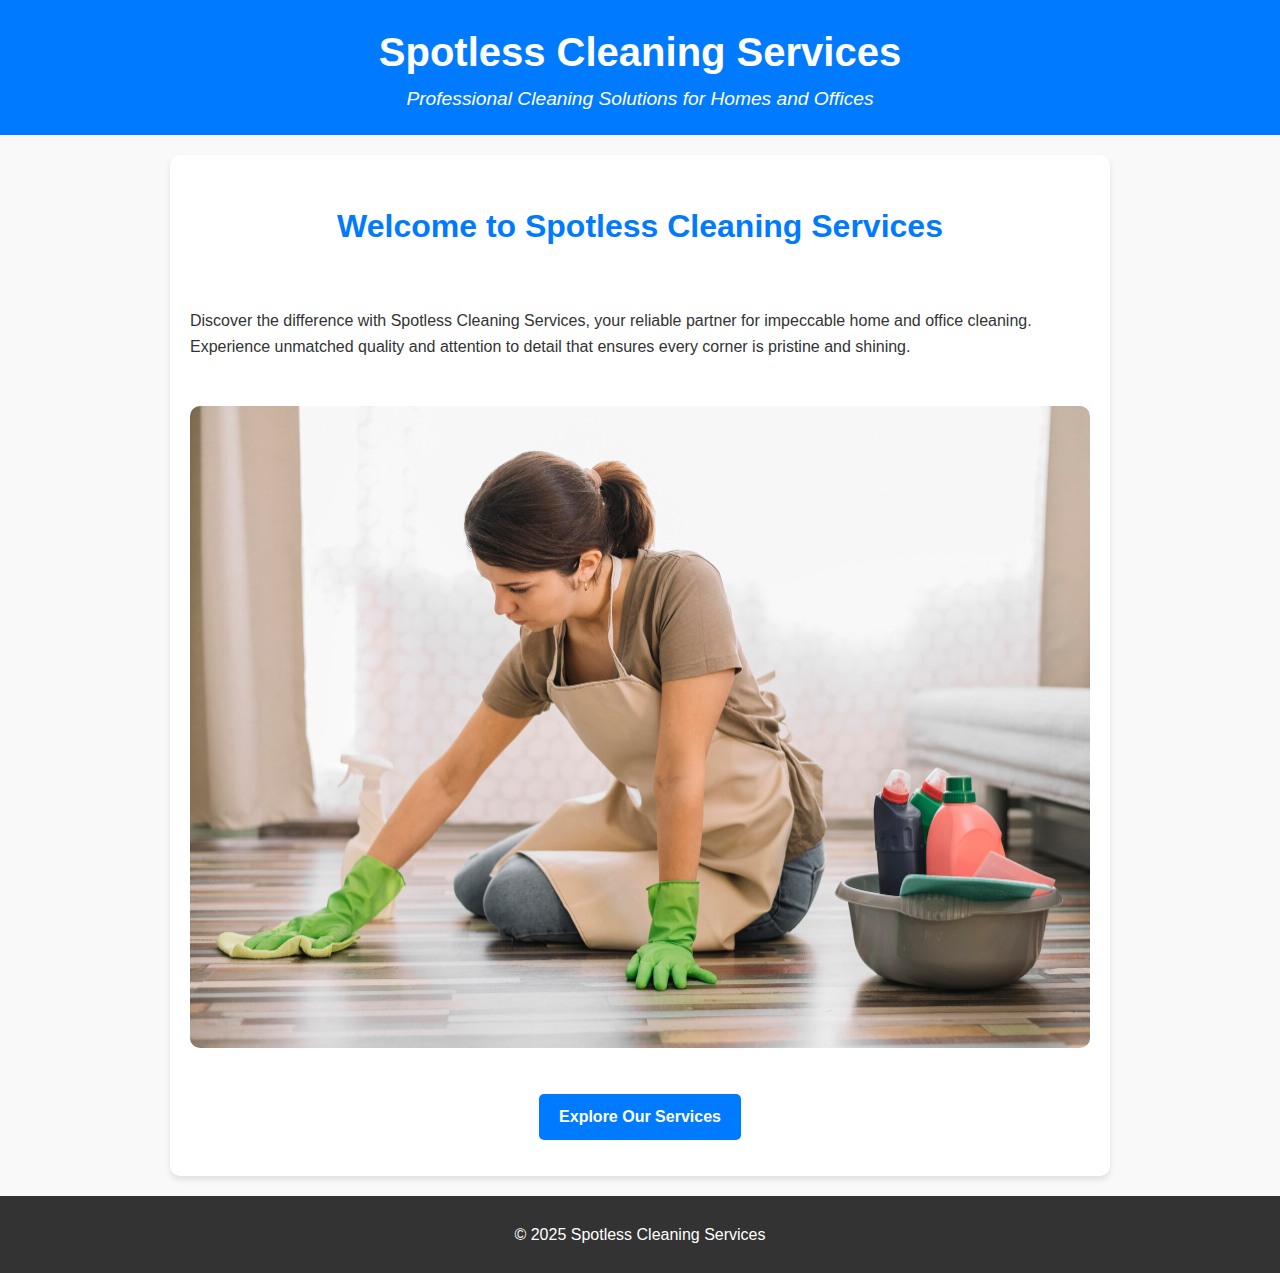
<file: index.html>
<!DOCTYPE html>
<html lang="en">
<head>
  <meta charset="UTF-8">
  <meta name="viewport" content="width=device-width, initial-scale=1.0">
  <title>Spotless Cleaning Services</title>
  <link rel="stylesheet" href="assets/styles.css">
</head>

<body>
    <header class="bg-primary text-white text-center p-3">
        <h1>Spotless Cleaning Services</h1>
        <p>Professional Cleaning Solutions for Homes and Offices</p>
      </header>
      <section class="container mt-4">
        <h2>Welcome to Spotless Cleaning Services</h2>
        <p>
          Discover the difference with Spotless Cleaning Services, your reliable partner for impeccable home and office cleaning. 
          Experience unmatched quality and attention to detail that ensures every corner is pristine and shining.
        </p>
        <img src="assets/images/homeimg.jpg" alt="Cleaning in Progress" class="img-fluid">
        <p class="mt-3">
          <a href="service.html" class="btn">Explore Our Services</a>
        </p>
      </section>
      <footer class="bg-dark text-white text-center p-3">
        <p>&copy; 2025 Spotless Cleaning Services</p>
      </footer>
</body>
</html>
</file>
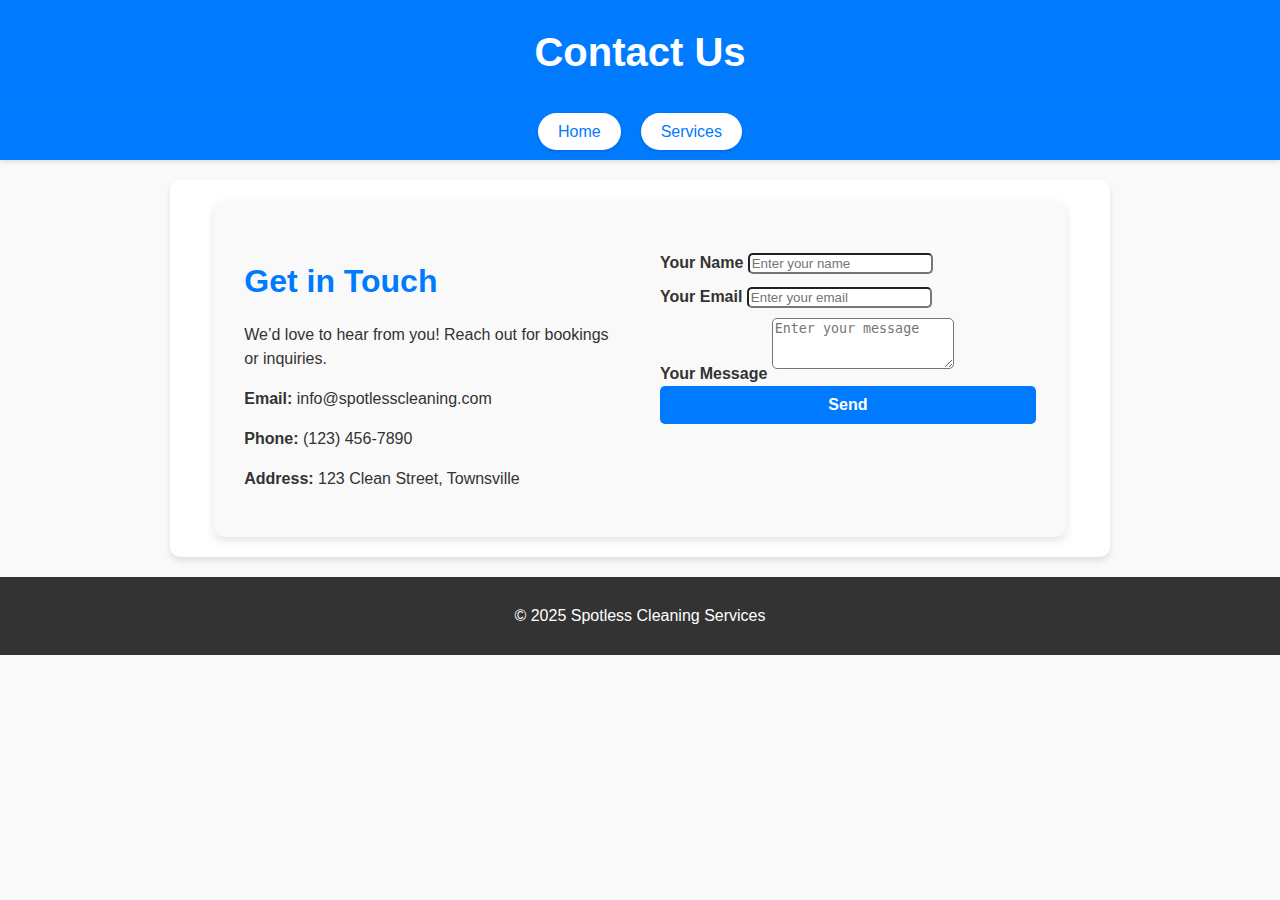
<file: contactus.html>
<!DOCTYPE html>
<html lang="en">
<head>
  <meta charset="UTF-8">
  <meta name="viewport" content="width=device-width, initial-scale=1.0">
  <title>Contact Us</title>
  <link rel="stylesheet" href="assets/styles.css">
</head>
<body>
    <header class="bg-primary text-white text-center p-3">
        <h1>Contact Us</h1>
      </header>
     <!-- Navigation Bar -->
  <nav class="navbar navbar-expand-lg navbar-dark bg-primary">
    <div class="container">
      
      <div class="collapse navbar-collapse" id="navbarNav">
        <ul class="navbar-nav ms-auto">
          <li class="nav-item">
            <a class="nav-link" href="index.html">Home</a>
          </li>
          <li class="nav-item">
            <a class="nav-link" href="service.html">Services</a>
          </li>
          
        </ul>
      </div>
    </div>
  </nav>
 
  <section class="container mt-3">
    <div class="contact-container">
      <div class="contact-details">
        <h2>Get in Touch</h2>
        <p>We’d love to hear from you! Reach out for bookings or inquiries.</p>
        <p><strong>Email:</strong> info@spotlesscleaning.com</p>
        <p><strong>Phone:</strong> (123) 456-7890</p>
        <p><strong>Address:</strong> 123 Clean Street, Townsville</p>
      </div>
      <div class="contact-form">
        <form>
          <div class="mb-3">
            <label for="name" class="form-label">Your Name</label>
            <input type="text" class="form-control" id="name" placeholder="Enter your name">
          </div>
          <div class="mb-3">
            <label for="email" class="form-label">Your Email</label>
            <input type="email" class="form-control" id="email" placeholder="Enter your email">
          </div>
          <div class="mb-3">
            <label for="message" class="form-label">Your Message</label>
            <textarea class="form-control" id="message" rows="3" placeholder="Enter your message"></textarea>
          </div>
          <button type="submit" class="btn btn-primary">Send</button>
        </form>
      </div>
    </div>
  </section>
  
  <footer class="bg-dark text-white text-center p-3">
    <p>&copy; 2025 Spotless Cleaning Services</p>
  </footer>
</body>
</html>
</file>
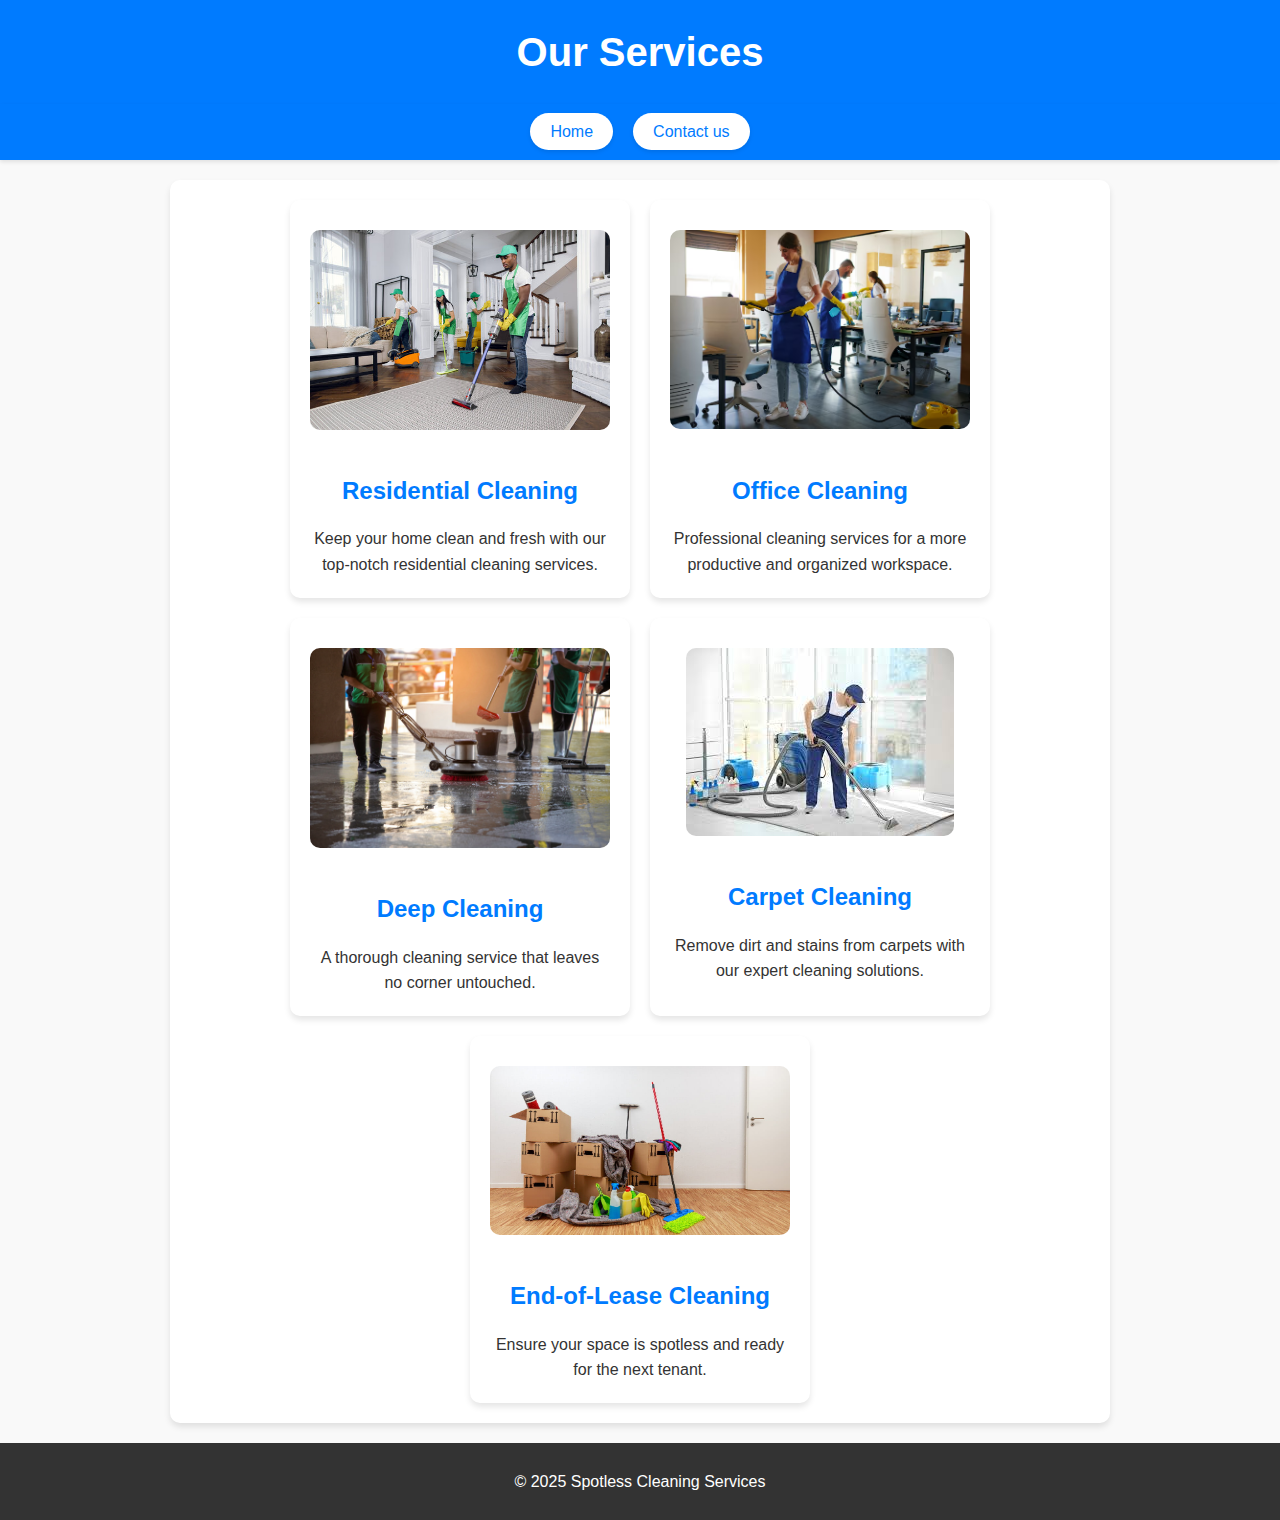
<file: service.html>
<!DOCTYPE html>
<html lang="en">
<head>
  <meta charset="UTF-8">
  <meta name="viewport" content="width=device-width, initial-scale=1.0">
  <title>Our Services</title>
  <link rel="stylesheet" href="assets/styles.css">
</head>


<body>
  <header class="bg-primary text-white text-center p-3">
    <h1>Our Services</h1>
  </header>
  <!-- Navigation Bar -->
  <nav class="navbar navbar-expand-lg navbar-dark bg-primary">
    <div class="container">
      
      <div class="collapse navbar-collapse" id="navbarNav">
        <ul class="navbar-nav ms-auto">
          <li class="nav-item">
            <a class="nav-link" href="index.html">Home</a>
          </li>
          <li class="nav-item">
            <a class="nav-link" href="contactus.html">Contact us</a>
          </li>
        
        </ul>
      </div>
    </div>
  </nav>
 
  <!-- Services Section -->
  <section class="container mt-4">
    <div class="service-box">
      <img src="assets/images/Residential Cleaning.jpg" alt="Residential Cleaning" class="service-image">
      <h2>Residential Cleaning</h2>
      <p>Keep your home clean and fresh with our top-notch residential cleaning services.</p>
    </div>

    <div class="service-box">
      <img src="assets/images/Office Cleaning.avif" alt="Office Cleaning" class="service-image">
      <h2>Office Cleaning</h2>
      <p>Professional cleaning services for a more productive and organized workspace.</p>
    </div>

    <div class="service-box">
      <img src="assets/images/Deep Cleaning.webp" alt="Deep Cleaning" class="service-image">
      <h2>Deep Cleaning</h2>
      <p>A thorough cleaning service that leaves no corner untouched.</p>
    </div>

    <div class="service-box">
      <img src="assets/images/Carpet Cleaning.jpg" alt="Carpet Cleaning" class="service-image">
      <h2>Carpet Cleaning</h2>
      <p>Remove dirt and stains from carpets with our expert cleaning solutions.</p>
    </div>

    <div class="service-box">
      <img src="assets/images/End-of-lease-cleaning.jpg" alt="End-of-Lease Cleaning" class="service-image">
      <h2>End-of-Lease Cleaning</h2>
      <p>Ensure your space is spotless and ready for the next tenant.</p>
    </div>
  </section>
  <footer class="bg-dark text-white text-center p-3">
    <p>&copy; 2025 Spotless Cleaning Services</p>
  </footer>
</body>
</html>
</file>
<file: assets/styles.css>
/* General Styles */
body {
    font-family: 'Arial', sans-serif;
    margin: 0;
    padding: 0;
    line-height: 1.6;
    color: #333;
    background-color: #f9f9f9;
  }
  
  /* Header Styles */
  header {
    background: #007bff; /* Primary color */
    color: white;
    padding: 20px 0;
    text-align: center;
  }
  
  header h1 {
    margin: 0;
    font-size: 2.5rem;
  }
  
  header p {
    margin: 0;
    font-size: 1.2rem;
    font-style: italic;
  }
  
  /* Footer Styles */
  footer {
    background: #333; /* Dark background */
    color: white;
    text-align: center;
    padding: 10px 0;
    position: relative;
    bottom: 0;
    width: 100%;
  }
  
  /* Section Styles */
  section {
    margin: 20px auto;
    padding: 20px;
    background: white;
    border-radius: 10px;
    box-shadow: 0 4px 6px rgba(0, 0, 0, 0.1);
    max-width: 900px;
  }
  
  section h2 {
    color: #007bff; /* Match primary color */
    font-size: 2rem;
    margin-bottom: 20px;
  }
  
  /* List Styles (Services Page) */
  ul.list-group {
    list-style: none;
    padding: 0;
  }
  
  ul.list-group li {
    padding: 10px 15px;
    border-bottom: 1px solid #ddd;
    font-size: 1.1rem;
  }
  
  ul.list-group li:last-child {
    border-bottom: none;
  }
  /* Button styles */
.btn {
  display: inline-block;
  text-decoration: none;
  font-size: 16px;
  font-weight: bold;
  color: white;
  background-color: #007bff; /* Primary blue color */
  padding: 10px 20px;
  border-radius: 5px;
  transition: background-color 0.3s ease, transform 0.2s ease;
}

.btn:hover {
  background-color: #0056b3; /* Darker blue for hover effect */
  transform: scale(1.05); /* Slight zoom effect */
}

.btn:active {
  background-color: #003f7f; /* Even darker blue for active state */
  transform: scale(1); /* Reset scale on click */
}
/* Navigation Bar Styles */
.navbar {
  padding: 15px 20px;
  box-shadow: 0 2px 4px rgba(0, 0, 0, 0.1); /* Add slight shadow for depth */
  justify-content: center; /* Center the navigation items */
  background-color: #007bff; /* Primary color */
}

.navbar-nav {
  display: flex;
  justify-content: center; /* Center the links */
  gap: 20px; /* Space between links */
  list-style: none; /* Remove default bullet points or dots */
  margin: 0;
  padding: 0;
}

.navbar-nav .nav-link {
  background-color: white; /* Background for each link */
  color: #007bff; /* Text color matching primary theme */
  font-size: 1rem;
  padding: 10px 20px; /* Padding inside the links */
  border-radius: 25px; /* Rounded corners for a "pill" look */
  text-decoration: none; /* Remove underline */
  transition: all 0.3s ease; /* Smooth transition for hover effects */
  box-shadow: 0 2px 4px rgba(0, 0, 0, 0.1); /* Subtle shadow for the link */
}

.navbar-nav .nav-link:hover {
  background-color: #0056b3; /* Darker blue for hover */
  color: white; /* White text on hover */
}

.navbar-nav .nav-link.active {
  background-color: #0056b3; /* Highlight active page */
  color: white; /* White text for active page */
  font-weight: bold;
}

/* Mobile Navigation Styles */
@media (max-width: 768px) {
  .navbar-nav {
    flex-direction: column; /* Stack links vertically on smaller screens */
    gap: 15px; /* Space between links in mobile view */
  }

  .navbar-nav .nav-link {
    text-align: center; /* Center text for mobile view */
    width: 100%; /* Full width for mobile links */
  }
}



  
  /* Contact Form Styles */
  form {
    margin-top: 20px;
  }
  
  form .form-label {
    font-weight: bold;
  }
  
  form .form-control {
    margin-bottom: 15px;
    border-radius: 5px;
  }
  
  form button {
    background: #007bff;
    color: white;
    border: none;
    padding: 10px 20px;
    font-size: 1rem;
    border-radius: 5px;
    cursor: pointer;
  }
  
  form button:hover {
    background: #0056b3; /* Darker shade for hover */
  }
  
  /* Image Styling */
  img {
    max-width: 100%;
    height: auto;
    border-radius: 10px;
    margin: 10px 0;
  }
  
  /* Utility Styles */
  .text-center {
    text-align: center;
  }
  
  .bg-primary {
    background: #007bff;
    color: white;
  }
  
  .bg-dark {
    background: #333;
    color: white;
  }
  
  /* Responsive Design */
  @media (max-width: 768px) {
    header h1 {
      font-size: 2rem;
    }
  
    section h2 {
      font-size: 1.5rem;
    }
  
    form button {
      width: 100%;
    }
  }
  

  /* Services Section */
.container {
  display: flex;
  flex-wrap: wrap;
  gap: 20px;
  justify-content: center;
}

.service-box {
  background-color: #ffffff; /* White background for the box */
  border-radius: 10px; /* Rounded corners */
  box-shadow: 0 4px 6px rgba(0, 0, 0, 0.1); /* Subtle shadow for depth */
  padding: 20px;
  text-align: center;
  width: 300px; /* Set a fixed width for each box */
  transition: transform 0.3s ease; /* Smooth zoom effect on hover */
}

.service-box:hover {
  transform: scale(1.05); /* Slight zoom on hover */
}

.service-image {
  max-width: 100%; /* Responsive image */
  border-radius: 10px; /* Match the box's corners */
  margin-bottom: 15px; /* Space below the image */
}

.service-box h2 {
  color: #007bff; /* Primary theme color */
  font-size: 1.5rem;
  margin-bottom: 10px;
}

.service-box p {
  font-size: 1rem;
  color: #333; /* Darker text color for readability */
  margin-bottom: 0;
}
/* Contact Section */
.contact-container {
  display: flex;
  flex-wrap: wrap; /* Ensures responsiveness */
  gap: 20px; /* Adds spacing between details and form */
  justify-content: center; /* Centers content horizontally */
  padding: 20px;
  background-color: #f9f9f9; /* Light background for contrast */
  border-radius: 10px;
  box-shadow: 0 4px 8px rgba(0, 0, 0, 0.1); /* Adds subtle shadow */
}

.contact-details {
  flex: 1;
  min-width: 300px; /* Ensures a consistent layout on smaller screens */
  padding: 10px;
}

.contact-details h2 {
  color: #007bff; /* Primary color */
  margin-bottom: 15px;
}

.contact-details p {
  font-size: 1rem;
  line-height: 1.5;
  color: #333;
}

.contact-form {
  flex: 1;
  min-width: 300px;
  padding: 10px;
}

.contact-form .form-label {
  font-weight: bold;
}

.contact-form .form-control {
  border-radius: 5px;
  margin-bottom: 10px;
}

.contact-form button {
  width: 100%; /* Full width button */
  padding: 10px;
  font-size: 1rem;
  background-color: #007bff;
  color: white;
  border: none;
  border-radius: 5px;
  transition: background-color 0.3s ease;
}

.contact-form button:hover {
  background-color: #0056b3; /* Darker shade on hover */
}

/* Responsive Design */
@media (max-width: 768px) {
  .contact-container {
    flex-direction: column; /* Stacks details and form on smaller screens */
  }

  .contact-details, .contact-form {
    width: 100%; /* Full width for both sections */
  }
}
</file>
